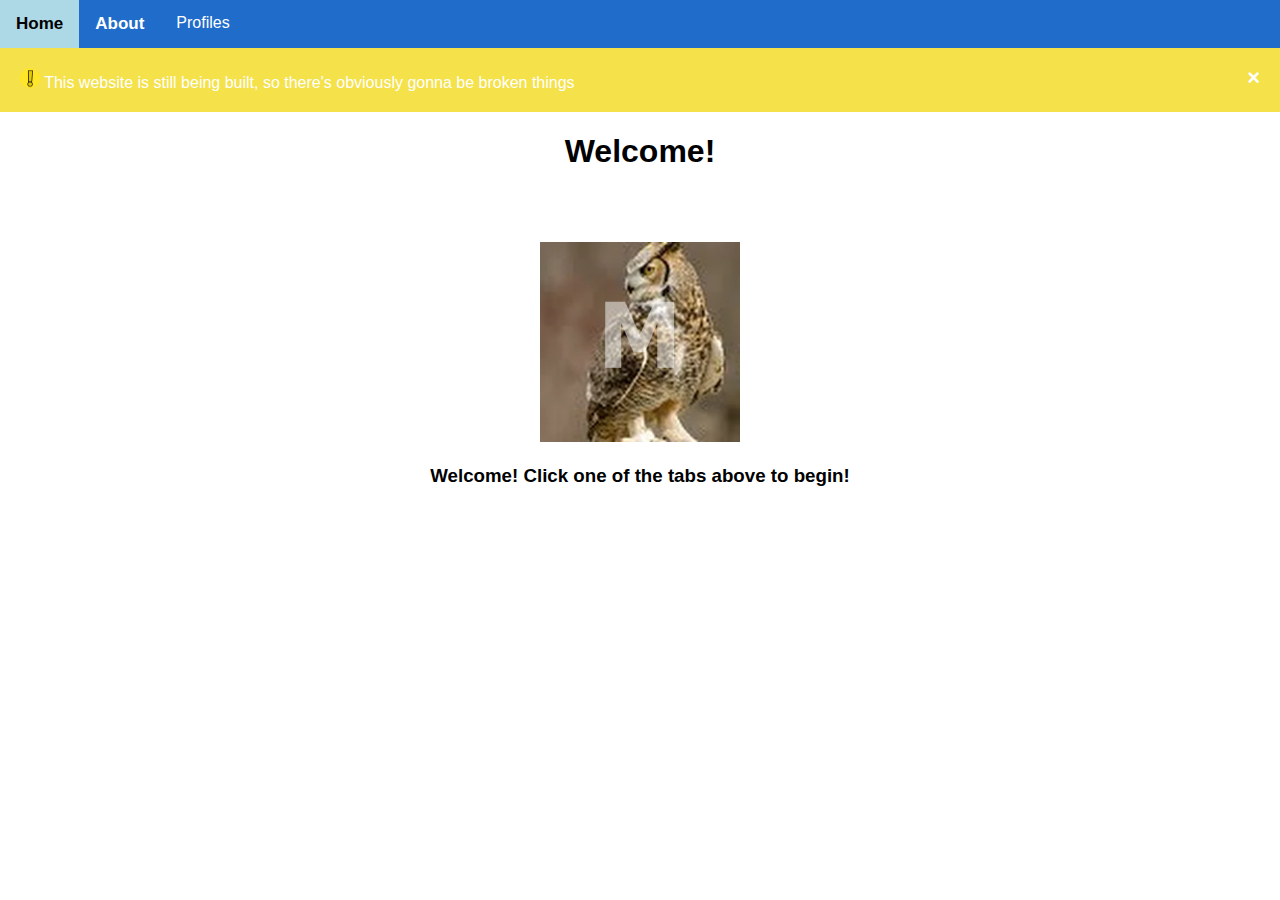
<file: index.html>
<!DOCTYPE html>
<html>
<title>Mr. Owlsss</title>
<meta name="keyword" content="Mr. Owlsss, Owlsss Website">
<head>
    <meta name="viewport" content="width=device-width, initial-scale=1">
    <link rel="icon" type="image/x-icon" href="favicon.ico">
    <link href="/base.css" rel="stylesheet" type="text/css" />
    <link href="/more.css" rel="stylesheet" type="text/css" />
    <meta name="have-i-been-pwned-verification" value="6f4f3d1bf5c563d80dc9bfe41ad782e4">
</head>
    <div class="topnav">
        <a href="/owlsss/">Home</a>
        <a href="/about/">About</a>
        <div class="dropdown">
            <button class="dropbtn">Profiles 
    </button>
            <div class="dropdown-content">
                <a href="https://scratch.mit.edu/users/IAMTHEOWL">Scratch</a>
                <a href="https://forum.snap.berkeley.edu/u/mr_owlssssnap2/">Snap<i>!</i> Forums</a>
                <a href="https://snap.berkeley.edu/user?user=mr_owlssssnap">Snap<i>!</i></a>
                <a href="https://github.com/TheOwlCoder">GitHub</a>
                <a href="/profiles/">More...</a>
            </div>
        </div>
    </div>


    <div class="alert">
        <span class="closebtn" onclick="this.parentElement.style.display='none';">&times;</span> 
        <img src="/iputwaaytoomuchworkintothisicon.png" width="20" height="20"> This website is still being built, so there's obviously gonna be broken things
      </div>

    <center>
        <h1>Welcome!</h1>
        <div class="pfp"><img src="snappfp.png" width="200" hight="200"></div>
    </center>
    <center>
        <h3>Welcome! Click one of the tabs above to begin!</h3>
        
    </center>

</body>

</html>
</file>
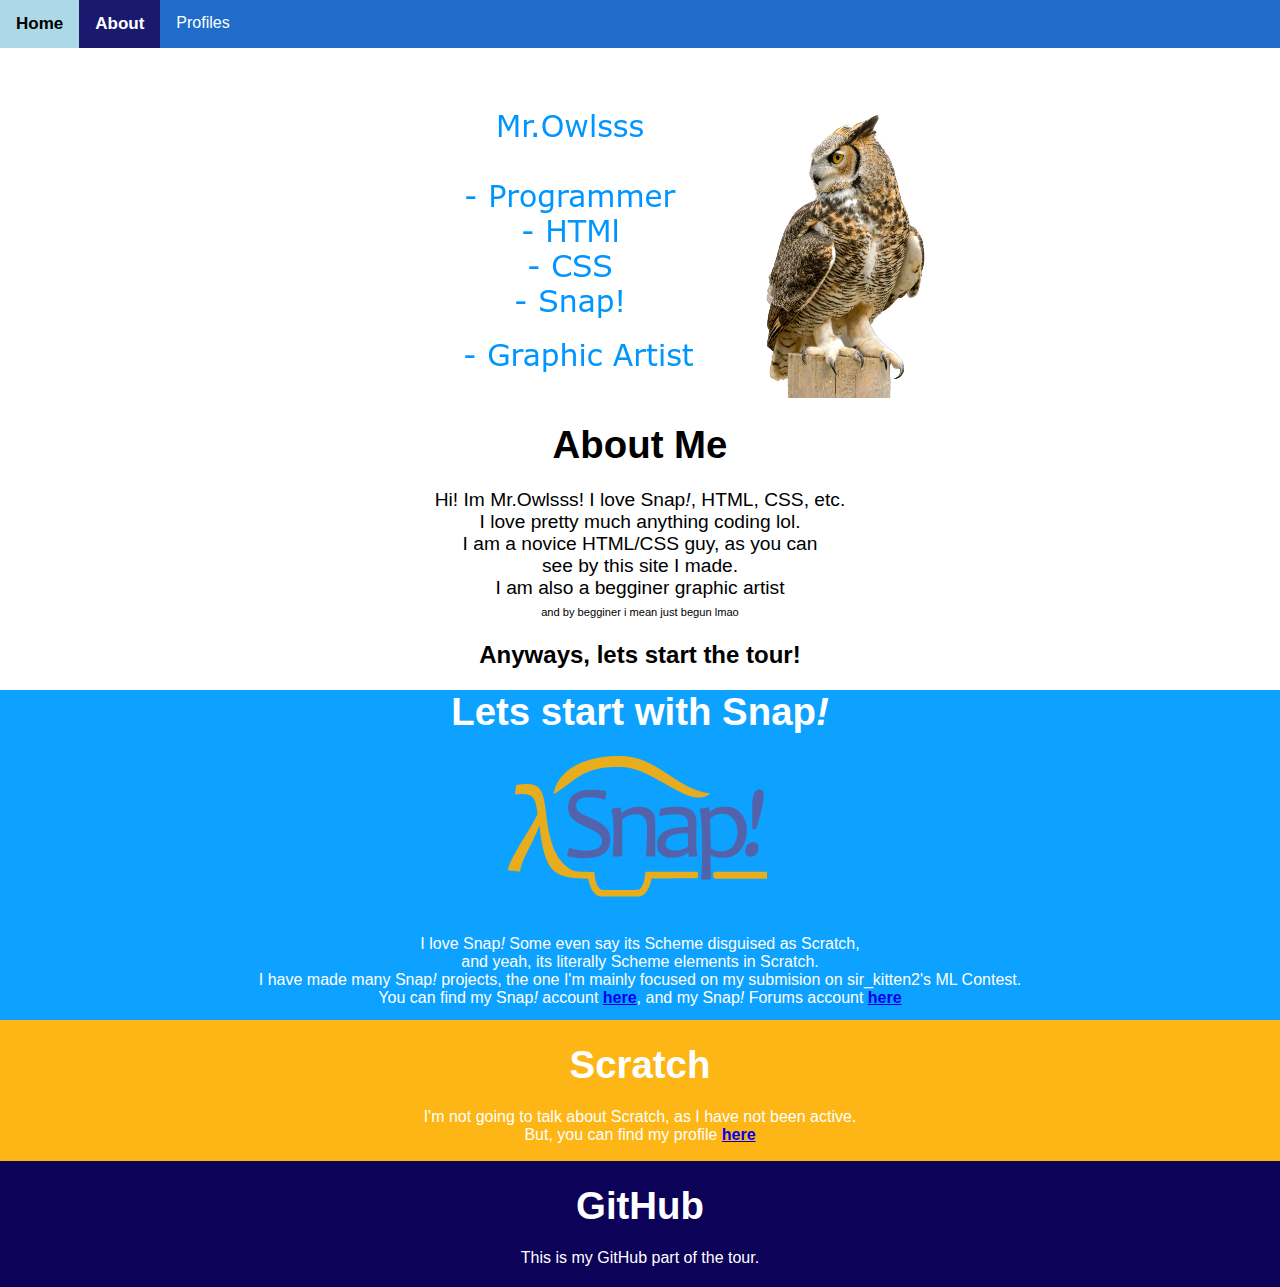
<file: about/index.html>
<!DOCTYPE html>
<html>
  <title>
    About
  </title>
<head>
<meta name="viewport" content="width=device-width, initial-scale=1">
<link rel="icon" src="snappfp (1).ico">
<link href="aboutcss.css" rel="stylesheet" type="text/css" />
<link href="/base.css" rel="stylesheet" type="text/css" />

<style>

</style>
</head>
<body>

<div class="topnav">
  <a href="/owlsss/">Home</a>
  <a class="active" href="/about/">About</a>
  <div class="dropdown">
    <button class="dropbtn">Profiles 
    </button>
    <div class="dropdown-content">
      <a href="https://scratch.mit.edu/users/IAMTHEOWL">Scratch</a>
      <a href="https://forum.snap.berkeley.edu/u/mr_owlssssnap2/">Snap<i>!</i> Forums</a>
      <a href="https://snap.berkeley.edu/user?user=mr_owlssssnap">Snap<i>!</i></a>
      <a href="https://github.com/TheOwlCoder">GitHub</a>
      <a href="/profiles/">More...</a>
    </div>
  </div> 
  </div>
</div>
</div>

<div class="pfp">
  <center><img src="owlsssstuff.png"></center>
</div>



<div class="container1">
 <center><h1><big>About Me</big></h1></center>
 <center><p><big>Hi! Im Mr.Owlsss! I love Snap<i>!</i>, HTML, CSS, etc.<br>I love pretty much anything coding lol.
  <br>I am a novice HTML/CSS guy, as you can<br>see by this site I made.<br>I am also a begginer graphic artist
  <br><small><small><small>and by begginer i mean just begun lmao</small></small></small><br>
  </big></p><h2><b>Anyways, lets start the tour!</b></h1></center>
</div>

<div class"container2"><div class="snaptour">
  <center><h1><big><b class="ctxt">Lets start with Snap<i>!</i></b></big></center>
    <center><img src="snaplogo.png"></center> <center><p class="ctxt">I love Snap<i>!</i> 
  Some even say its Scheme disguised as Scratch,<br> and yeah, its literally Scheme elements in Scratch.<br>I have made many Snap<i>!</i> projects,
    the one I'm mainly focused on my submision on sir_kitten2's ML Contest.<br> You can find my Snap<i>!</i> account <a href="https://https://snap.berkeley.edu/user?user=mr_owlssssnap">here</a>,
    and my Snap<i>!</i> Forums account <a href="https://forum.snap.berkeley.edu/u/mr_owlssssnap2/activity">here</a></center></p>
    </div></div>

<div class"container3"><div class="scratchtour">
  <center><h1><big class="ctxt"><b>Scratch</b></big></center>
    <center><p class="ctxt">I'm not going to talk about Scratch, as I have not been active.<br>
      But, you can find my profile <a href="https://scratch.mit.edu/profile/IAMTHEOWL">here</a></center></p>
    </div></div>

<div class"container3"><div class="githubtour">
  <center><h1><big class="ctxt"><b></b>GitHub</big></h1></center>
    <center><p class="ctxt">This is my GitHub part of the tour.</center></p>
    </div></div>

</body>
</html>
</file>
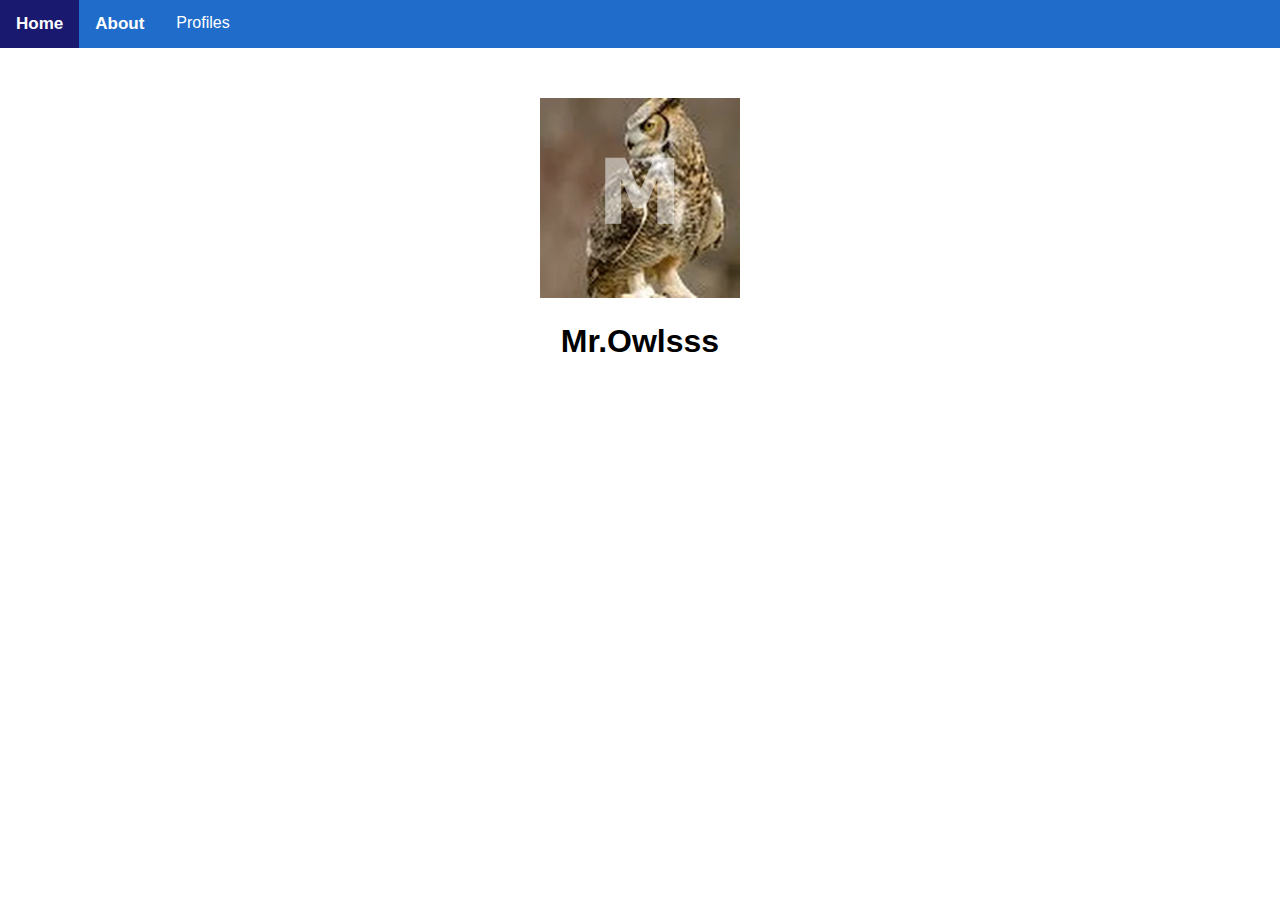
<file: owlsss/index.html>
<!DOCTYPE html>
<html>
<title>
    page
</title>
<head>
    <meta name="viewport" content="width=device-width, initial-scale=1">
    <link rel="icon" src="snappfp.png">
    <link href="/base.css" rel="stylesheet" type="text/css" />
</head>

    <div class="topnav">
        <a class="active" href="/owlsss/">Home</a>
        <a href="/about/">About</a>
        <div class="dropdown">
            <button class="dropbtn">Profiles 
    </button>
            <div class="dropdown-content">
                <a href="https://scratch.mit.edu/users/IAMTHEOWL">Scratch</a>
                <a href="https://forum.snap.berkeley.edu/u/mr_owlssssnap2/">Snap<i>!</i> Forums</a>
                <a href="https://snap.berkeley.edu/user?user=mr_owlssssnap">Snap<i>!</i></a>
                <a href="https://github.com/TheOwlCoder">GitHub</a>
                <a href="/profiles/">More...</a>
            </div>
        </div>
    </div>



    <center>
        <div class="pfp"><img src="snappfp.png" width="200" hight="200"></div>
    </center>
    <center>
        <h1> Mr.Owlsss</h1>
    </center>

</body>

</html>
</file>
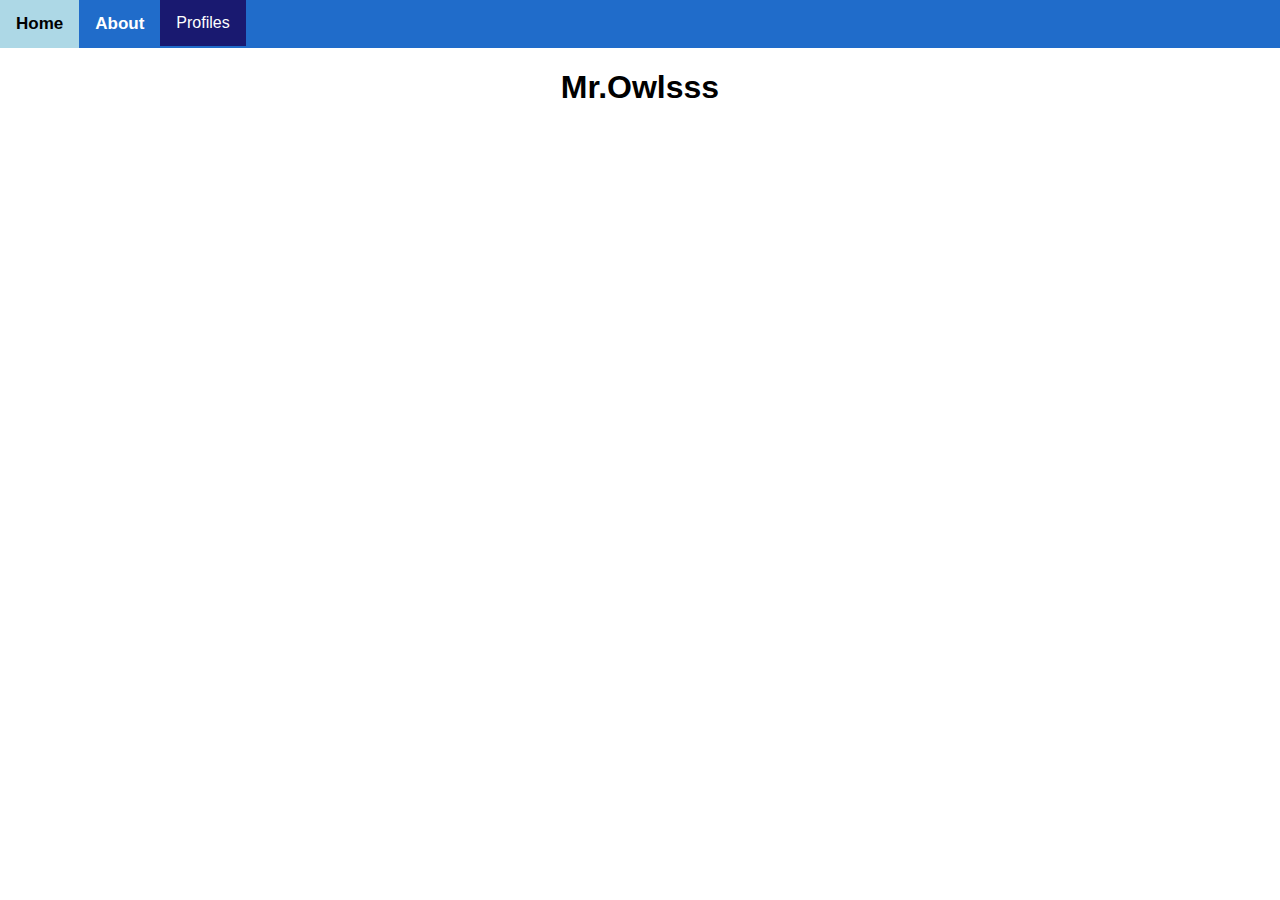
<file: profiles/index.html>
<!DOCTYPE html>
<html>
  <title>Profiles</title>
<head>
<meta name="viewport" content="width=device-width, initial-scale=1">
<link rel="icon" src="snappfp.png">
<link href="/base.css" rel="stylesheet" type="text/css">
<link href="extra.css" rel="stylesheet" type="text/css">
</head>
<body>

  <div class="topnav">
    <a href="/owlsss/">Home</a>
    <a href="/about/">About</a>
    <div class="dropdown">
      <button class="active">Profiles 
      </button>
      <div class="dropdown-content">
        <a href="https://scratch.mit.edu/users/IAMTHEOWL">Scratch</a>
        <a href="https://forum.snap.berkeley.edu/u/mr_owlssssnap2/">Snap<i>!</i> Forums</a>
        <a href="https://snap.berkeley.edu/user?user=mr_owlssssnap">Snap<i>!</i></a>
        <a href="https://github.com/TheOwlCoder">GitHub</a>
        <a href="/profiles/">More...</a>
      </div>
    </div> 
    </div>
  </div>
  </div>

  <center><h1> Mr.Owlsss</h1></center>
</body>
</html>
</file>
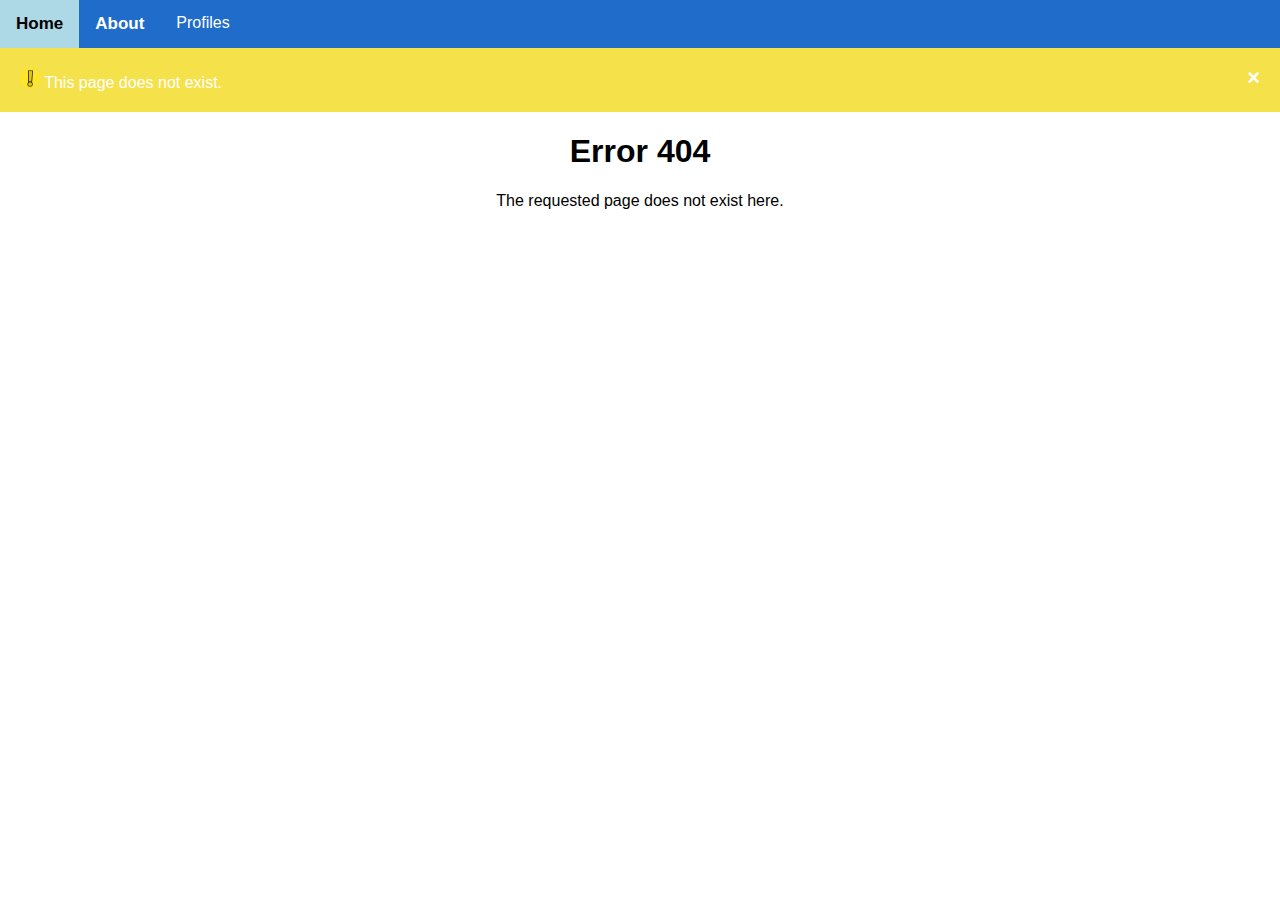
<file: error404.html>
<!DOCTYPE html>
<html>
<title>⁬404</title>
<head>
    <meta name="viewport" content="width=device-width, initial-scale=1">
    <link rel="icon" type="image/x-icon" href="favicon.ico">
    <link href="/base.css" rel="stylesheet" type="text/css" />
    <link href="/more.css" rel="stylesheet" type="text/css" />
</head>
    <div class="topnav">
        <a href="/owlsss/">Home</a>
        <a href="/about/">About</a>
        <div class="dropdown">
            <button class="dropbtn">Profiles 
    </button>
            <div class="dropdown-content">
                <a href="https://scratch.mit.edu/users/IAMTHEOWL">Scratch</a>
                <a href="https://forum.snap.berkeley.edu/u/mr_owlssssnap2/">Snap<i>!</i> Forums</a>
                <a href="https://snap.berkeley.edu/user?user=mr_owlssssnap">Snap<i>!</i></a>
                <a href="https://github.com/TheOwlCoder">GitHub</a>
                <a href="/profiles/">More...</a>
            </div>
        </div>
    </div>


    <div class="alert">
        <span class="closebtn" onclick="this.parentElement.style.display='none';">&times;</span> 
        <img src="/iputwaaytoomuchworkintothisicon.png" width="20" height="20"> This page does not exist.
      </div>
<center>
    <h1><b>Error 404</b></h1>
    <p>The requested page does not exist here.</p>
</center>
</body>

</html>
</file>
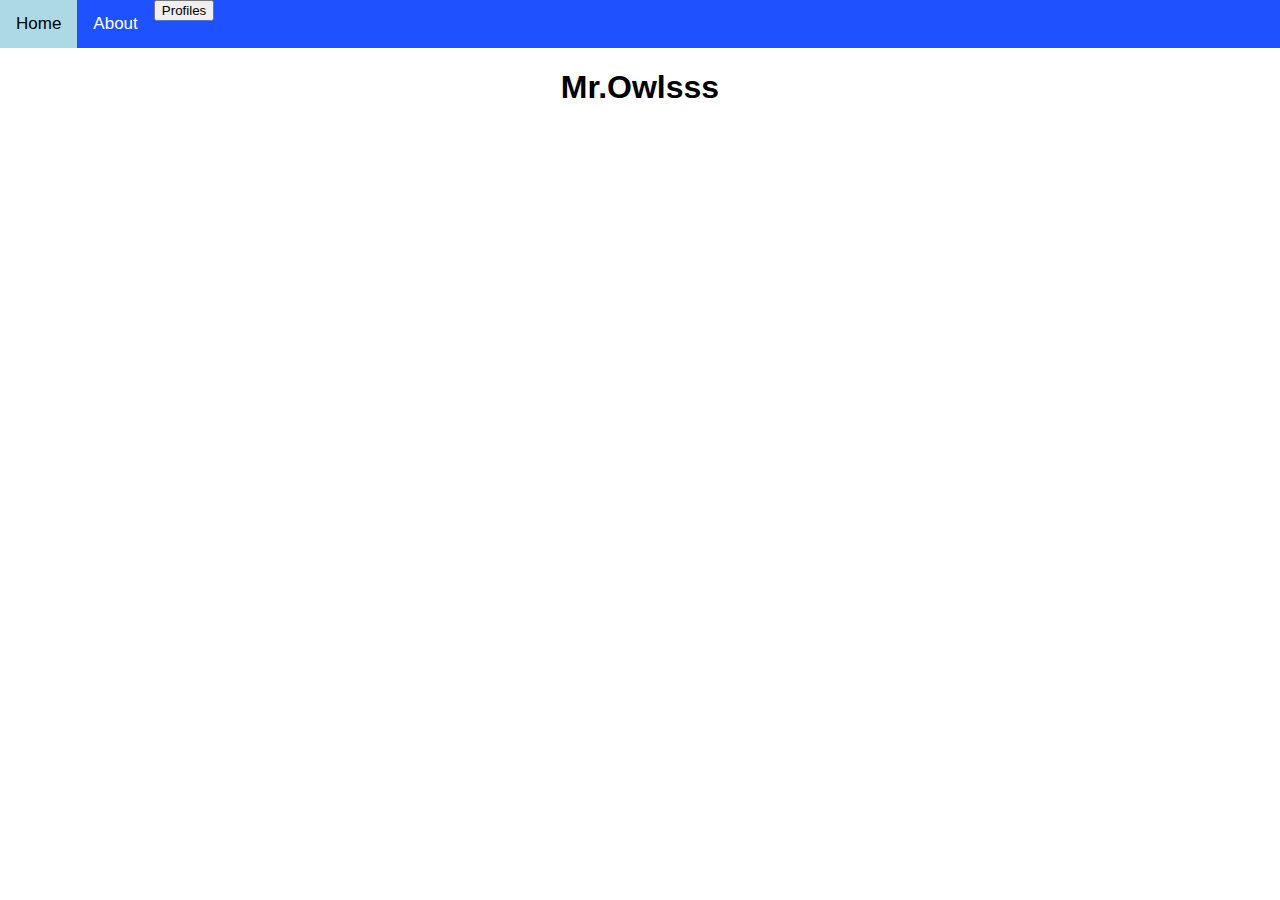
<file: more.html>
<!DOCTYPE html>
<html>
<head>
<meta name="viewport" content="width=device-width, initial-scale=1">
<link rel="icon" src="snappfp.png">

<style>
body {
  margin: 0;
  font-family: Arial, Helvetica, sans-serif;
}

.topnav {
  overflow: hidden;
  background-color: #1F51FF;
}

.topnav a {
  float: left;
  color: #FFFFFF;
  text-align: center;
  padding: 14px 16px;
  text-decoration: none;
  font-size: 17px;
}

.topnav a:hover {
  background-color: #ADD8E6;
  color: black;
}

.topnav a.active {
  background-color: #191970;
  color: white;
}

 .pfp {
  padding-top: 50px;
}
.dropdown-content {
  display: none;
  position: absolute;
  background-color: #f9f9f9;
  min-width: 160px;
  box-shadow: 0px 8px 16px 0px rgba(0,0,0,0.2);
  z-index: 1;
}

.dropdown-content a {
  float: none;
  color: black;
  padding: 12px 16px;
  text-decoration: none;
  display: block;
  text-align: left;
}

.dropdown-content a:hover {
  background-color: #ddd;
}

.dropdown:hover .dropdown-content {
  display: block;
}

  .dropdown {
  float: left;
  overflow: hidden;
}

.dropdown .dropbtn {
  font-size: 16px;  
  border: none;
  outline: none;
  color: white;
  padding: 14px 16px;
  background-color: inherit;
  font-family: inherit;
  margin: 0;
}
</style>
</head>
<body>

<div class="topnav">
  <a href="index.html">Home</a>
  <a href="about.html">About</a>
  <div class="dropdown">
    <button class="active" class="dropbtn">Profiles 
    </button>
    <div class="dropdown-content">
      <a href="https://scratch.mit.edu/users/IAMTHEOWL">Scratch</a>
      <a href="https://forum.snap.berkeley.edu/u/mr_owlssssnap2/">Snap<i>!</i> Forums</a>
      <a href="https://snap.berkeley.edu/user?user=mr_owlssssnap">Snap<i>!</i></a>
      <a href="https://github.com/TheOwlCoder">GitHub</a>
      <a href="profiles.html">More...</a>
    </div>
  </div> 
  </div>
</div>
</div>

  <center><h1> Mr.Owlsss</h1></center>
</body>
</html>
</file>
<file: base.css>
body {
  margin: 0;
  font-family: Arial, Helvetica, sans-serif;
}

.topnav {
  overflow: hidden;
  background-color: #206cca;
}

.topnav a {
  float: left;
  color: #FFFFFF;
  text-align: center;
  padding: 14px 16px;
  text-decoration: none;
  font-size: 17px;
}

.topnav a:hover {
  background-color: #ADD8E6;
  color: black;
}

.topnav a.active {
  background-color: #191970;
  color: white;
}

.dropdown-content {
  display: none;
  position: absolute;
  background-color: #f9f9f9;
  min-width: 160px;
  box-shadow: 0px 8px 16px 0px rgba(0,0,0,0.2);
  z-index: 1;
}

.dropdown-content a {
  float: none;
  color: black;
  padding: 12px 16px;
  text-decoration: none;
  display: block;
  text-align: left;
}

.dropdown-content a:hover {
  background-color: #ddd;
}

.dropdown:hover .dropdown-content {
  display: block;
}

  .dropdown {
  float: left;
  overflow: hidden;
}

.dropdown .dropbtn {
  font-size: 16px;  
  border: none;
  outline: none;
  color: white;
  padding: 14px 16px;
  background-color: inherit;
  font-family: inherit;
  margin: 0;
}

.pfp {
  padding-top: 50px;
}

a:link {
  font-weight: bold;
}

/* visited link */
a:visited {
  font-weight: bold;
}

/* mouse over link */
a:hover {
  font-weight: 1100;
}

/* selected link */
a:active {
  font-weight: 800;
}
</file>
<file: more.css>
.alert {
    padding: 20px;
    background-color: #f4de36e6;
    color: white;
  }
  
  .closebtn {
    margin-left: 15px;
    color: white;
    font-weight: bold;
    float: right;
    font-size: 22px;
    line-height: 20px;
    cursor: pointer;
    transition: 0.3s;
  }
  
  .closebtn:hover {
    color: black;
  }
</file>
<file: about/aboutcss.css>
.container2 {
    float: left;
  }

div.snaptour {
  display: block;
  width: 500;
  height: 330px;  
  background-color: #0da2ff; 
}

.ctxt {
color: white;
}

.container3 {
    float: left;
}

div.scratchtour {
  display: block;
  width: 500;
  height: 140px;    
  background-color: #FDB616; 
  padding-top: 1px;
}

div.githubtour {
  display: block;
  width: 500;
  height: 125px;    
  background-color: #0c0258; 
  padding-top: 1px;
}

a:link {
    font-weight: bold;
  }
  
  /* visited link */
  a:visited {
    font-weight: bold;
  }
  
  /* mouse over link */
  a:hover {
    font-weight: 1100;
  }
  
  /* selected link */
  a:active {
    font-weight: 800;
  }
</file>
<file: profiles/extra.css>
.dropdown .active {
    background-color: #191970;
    color: white;
    font-size: 16px;  
    border: none;
    outline: none;
    padding: 14px 16px;
    font-family: inherit;
    margin: 0;
  }
</file>
